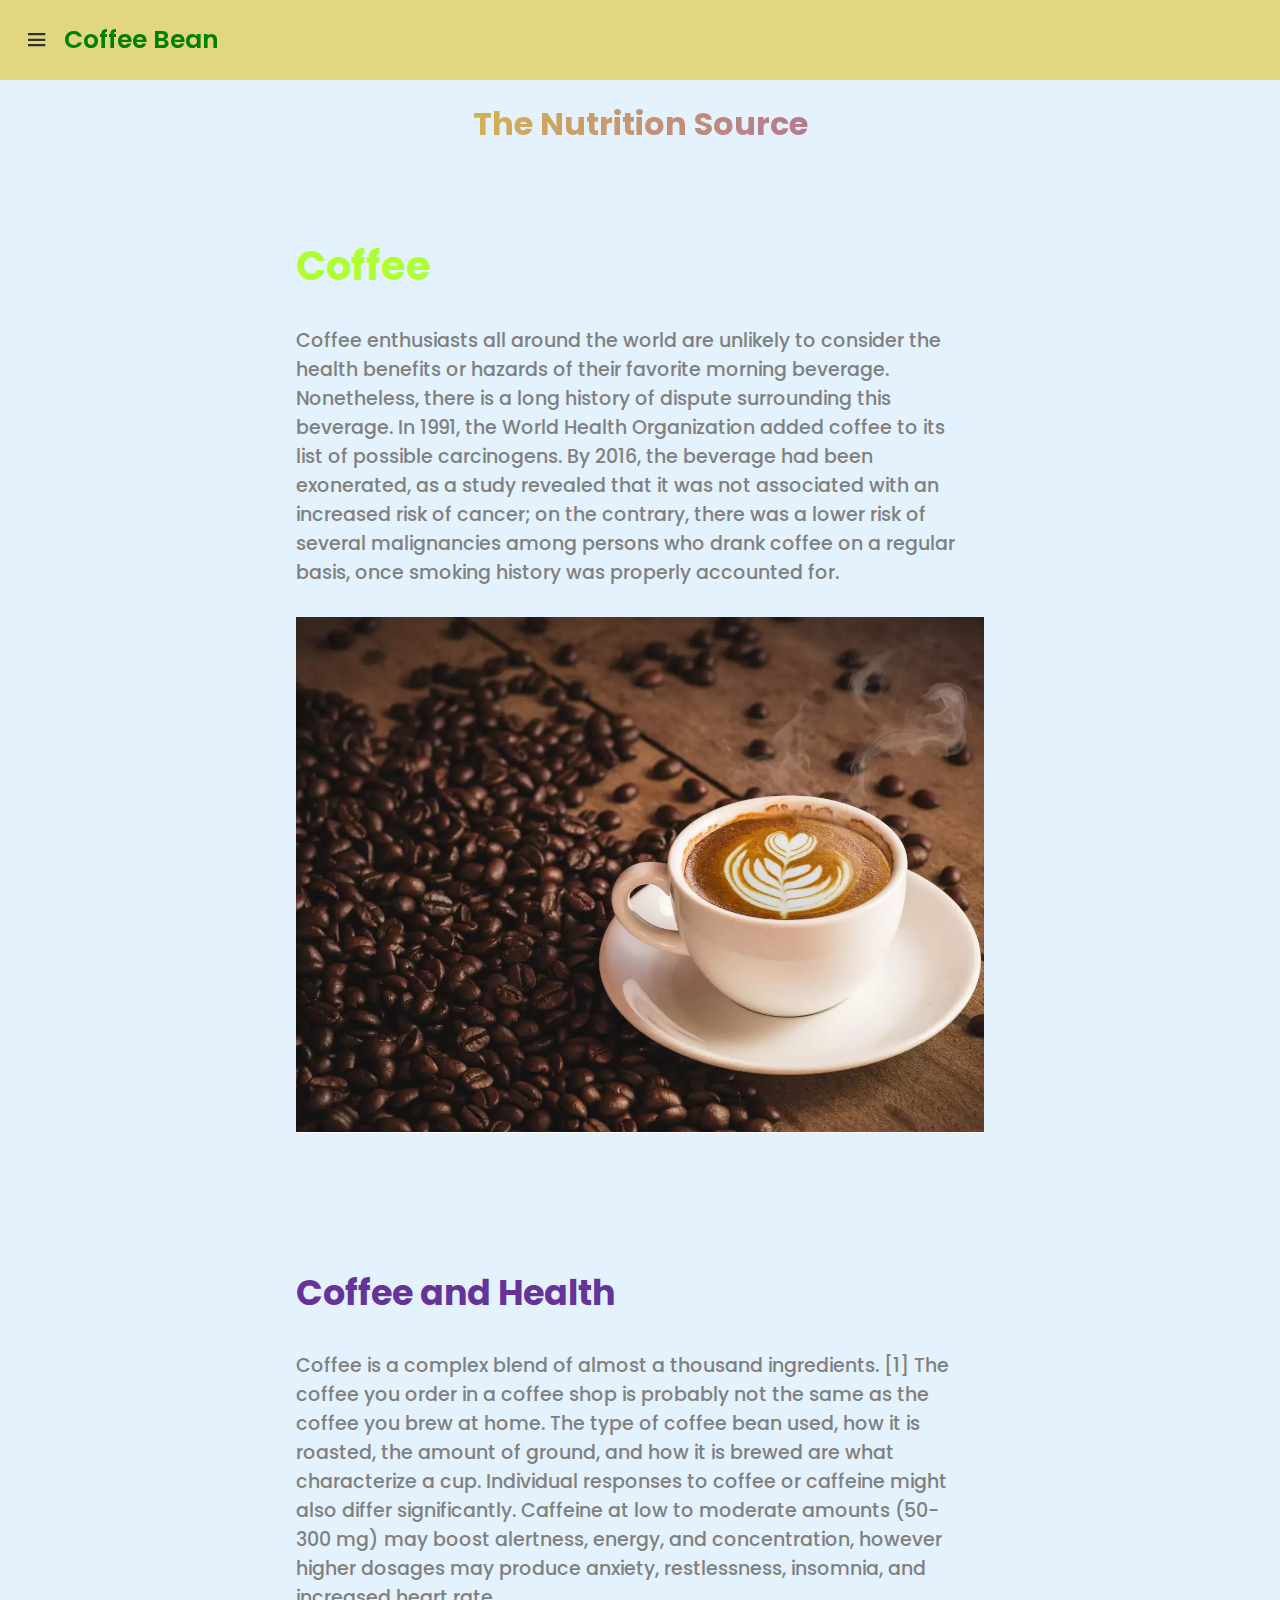
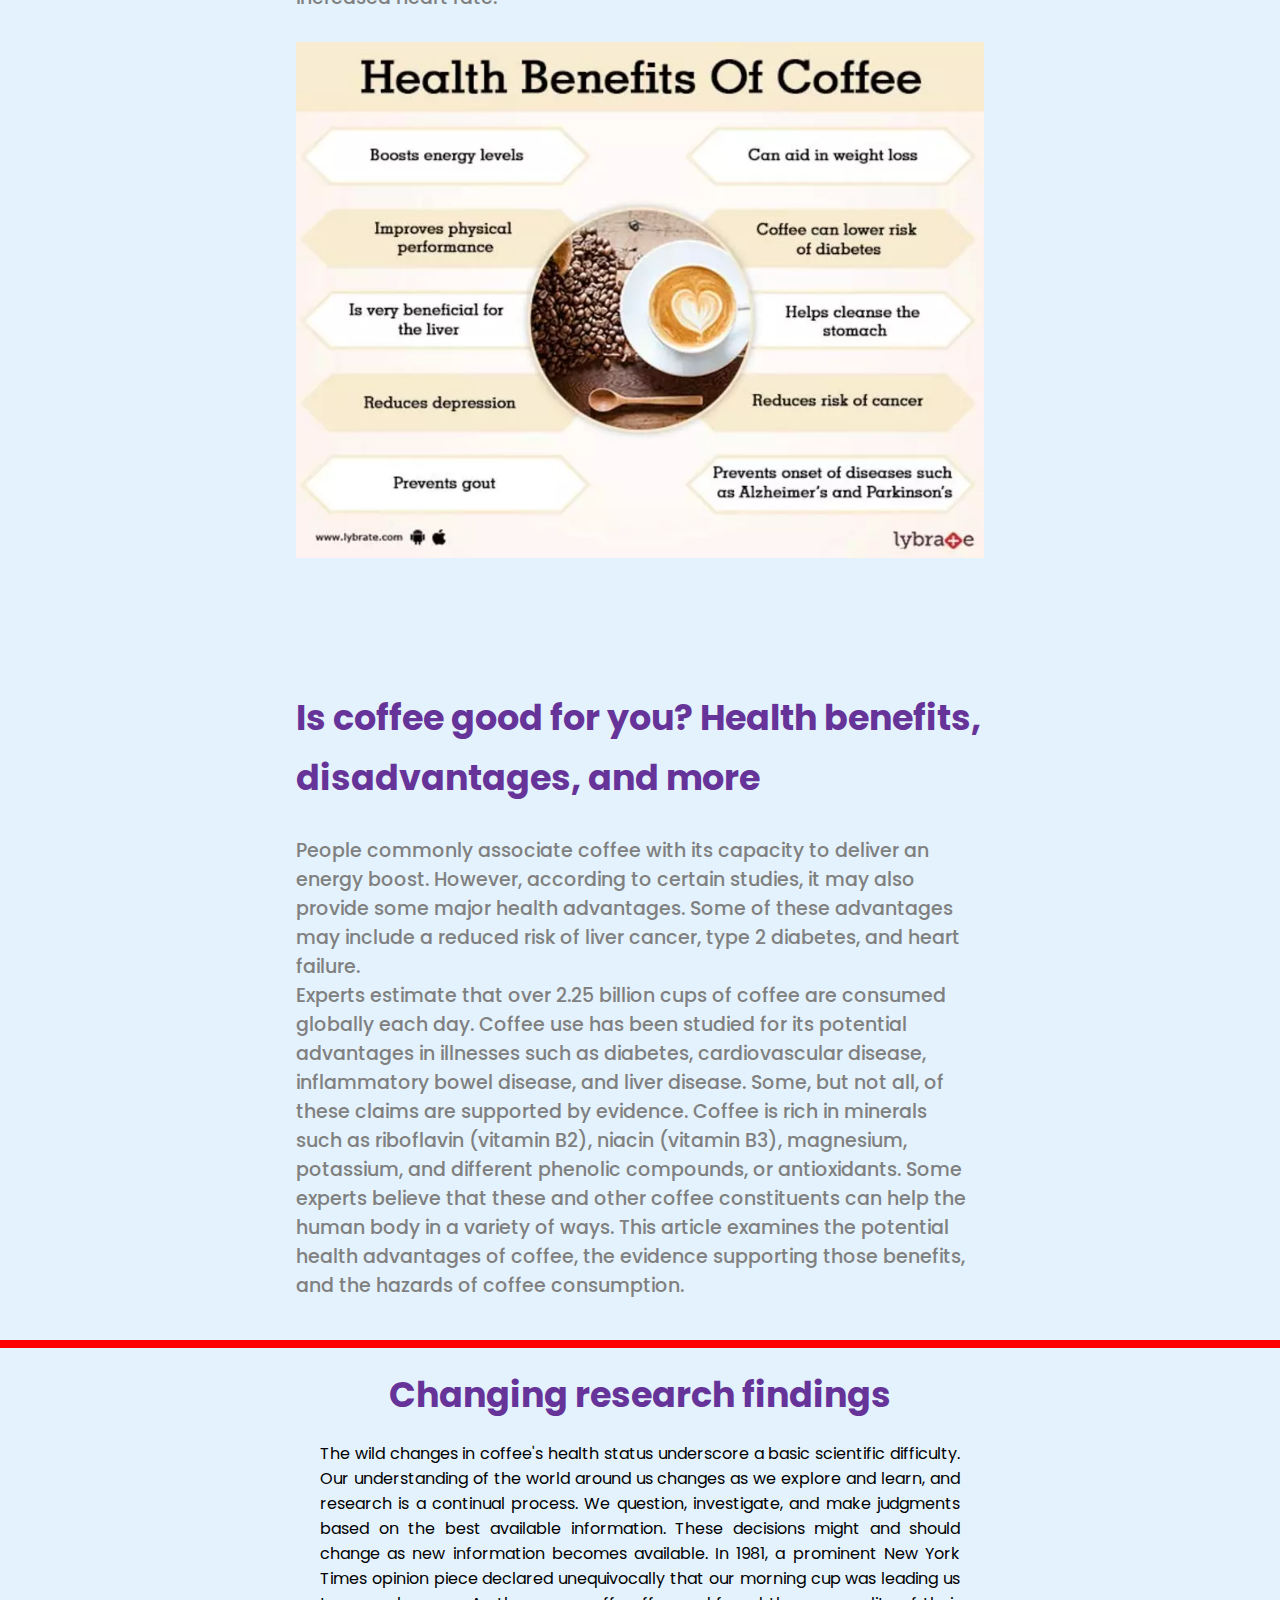
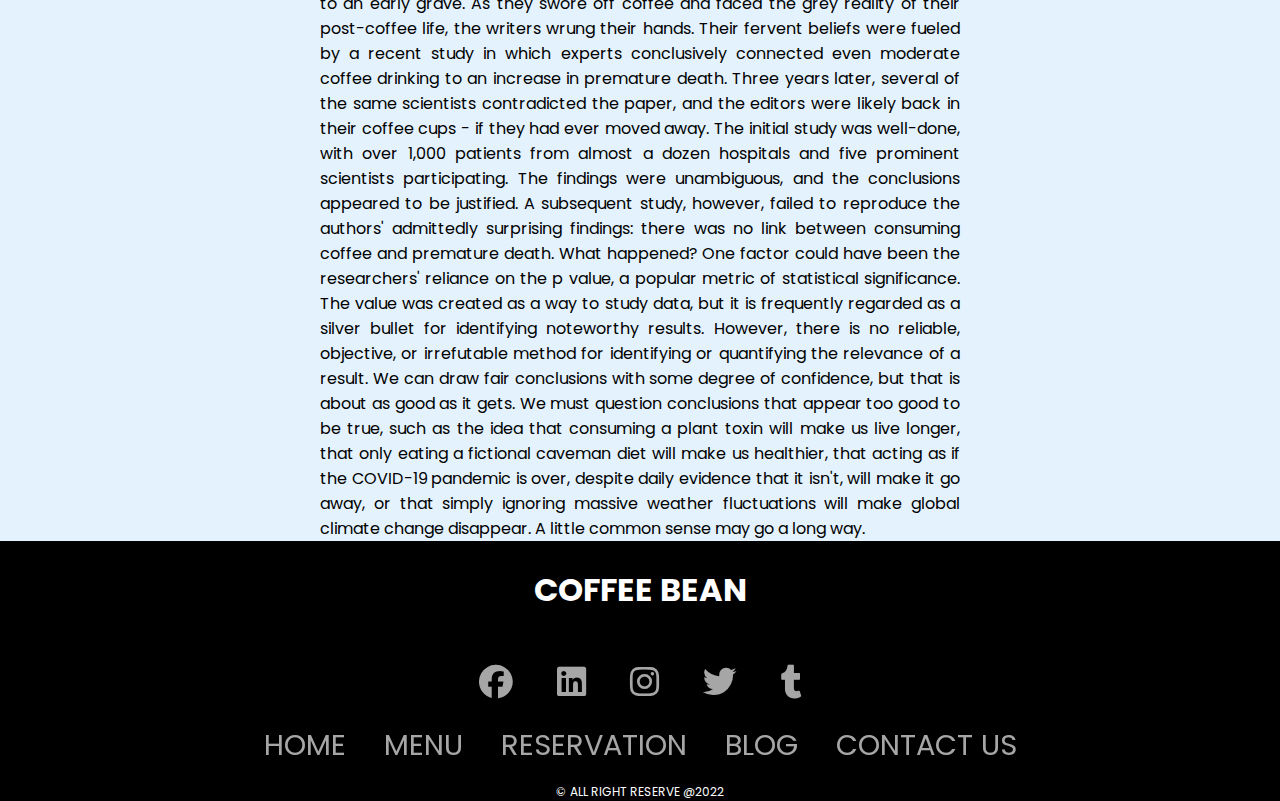
<file: index.html>
<!DOCTYPE html>
<html lang="en">
<head>
    <meta charset="UTF-8">
    <meta http-equiv="X-UA-Compatible" content="IE=edge">
    <meta name="viewport" content="width=device-width, initial-scale=1.0">
    <title>Coffee Sale</title>
    <link rel="stylesheet" href="css/style.css">
    <link href='https://unpkg.com/boxicons@2.1.4/css/boxicons.min.css' rel='stylesheet'>
    <link rel="stylesheet" href="https://cdnjs.cloudflare.com/ajax/libs/font-awesome/6.2.0/css/all.min.css">
   
</head>
<body>
    <nav>
        <div class="bars">
            <i class="bx bx-menu menu-icon"></i>
            <span class="barname">Coffee Bean</span>
        </div>

        <div class="sidebar">
            <div class="bars">
            <i class="bx bx-menu menu-icon"></i>
            <span class="inside-barname">Coffee Bean</span>
        </div>
            <div class="sidebar-content">
                <ul class="lists">
                    <li class="list">
                        <a href="index.html" class="nav-link">
                            <i class="bx bx-home icon"></i>
                            <span class="link">Home</span>
                        </a>
                    </li>
                    <li class="list">
                        <a href="menu.html" class="nav-link">
                            <i class="fa fa-folder icon"></i>
                            <span class="link">Menu</span>
                        </a>
                    </li>
                    <li class="list">
                        <a href="" class="nav-link">
                            <i class="bx bxs-book-alt icon"></i>
                            <span class="link">Reservation</span>
                        </a>
                    </li>
                    <li class="list">
                        <a href="" class="nav-link">
                            <i class="bx bxl-blogger icon"></i>
                            <span class="link">Blog</span>
                        </a>
                    </li>
                    <li class="list">
                        <a href="" class="nav-link">
                            <i class="bx bxs-contact icon"></i>
                            <span class="link">Contact Us</span>
                        </a>
                    </li>
                </ul>
                <div class="bottom-content">
                    <li class="list">
                        <a href="" class="nav-link">
                            <i class="bx bxs-user icon"></i>
                            <span class="link">Log In</span>
                        </a>
                    </li>
                    <li class="list">
                        <a href="Signup.html" class="nav-link">
                            <i class="bx bx-user-plus"></i>
                            <span class="link">Sign Up</span>
                        </a>
                    </li>
                </div>
            </div>
        </div>
    </nav>
    <section class="overlay"></section>
    <div class="title">
        <h1>The Nutrition Source</h1>
    </div>
    <!-- main content -->
    <div class="content">
        <div class="text">
            <h2>Coffee</h2>
            <p>Coffee enthusiasts all around the world are unlikely to consider the health benefits or hazards of their favorite morning beverage. Nonetheless, there is a long history of dispute surrounding this beverage. In 1991, the World Health Organization added coffee to its list of possible carcinogens. By 2016, the beverage had been exonerated, as a study revealed that it was not associated with an increased risk of cancer; on the contrary, there was a lower risk of several malignancies among persons who drank coffee on a regular basis, once smoking history was properly accounted for.
        </div>
        <a href="https://www.britannica.com/topic/coffee"><img src="img/picture1.jpg" title="Coffee"></a>
    </p>
    </div>
    <div class="content">
        <div class="text">
        <h2><span>Coffee and Health</span></h2>
            <p>Coffee is a complex blend of almost a thousand ingredients. [1] The coffee you order in a coffee shop is probably not the same as the coffee you brew at home. The type of coffee bean used, how it is roasted, the amount of ground, and how it is brewed are what characterize a cup. Individual responses to coffee or caffeine might also differ significantly. Caffeine at low to moderate amounts (50-300 mg) may boost alertness, energy, and concentration, however higher dosages may produce anxiety, restlessness, insomnia, and increased heart rate.
            </div>
        <a href="https://www.mayoclinic.org/healthy-lifestyle/nutrition-and-healthy-eating/expert-answers/coffee-and-health/faq-20058339"><img src="img/picture2.jpg" title="Coffee Benifits"></a>
    </p>
    </div>
    <div class="content">
        <div class="text">
            <h2><span>Is coffee good for you? Health benefits, disadvantages, and more</span></h2>
            <p>People commonly associate coffee with its capacity to deliver an energy boost. However, according to certain studies, it may also provide some major health advantages. Some of these advantages may include a reduced risk of liver cancer, type 2 diabetes, and heart failure.</p>
            <p>Experts estimate that over 2.25 billion cups of coffee are consumed globally each day. Coffee use has been studied for its potential advantages in illnesses such as diabetes, cardiovascular disease, inflammatory bowel disease, and liver disease. Some, but not all, of these claims are supported by evidence.

                Coffee is rich in minerals such as riboflavin (vitamin B2), niacin (vitamin B3), magnesium, potassium, and different phenolic compounds, or antioxidants. Some experts believe that these and other coffee constituents can help the human body in a variety of ways. This article examines the potential health advantages of coffee, the evidence supporting those benefits, and the hazards of coffee consumption.</p>
        </div>
    </div>
    <hr color="red" size="10">
    <div class="articles">
        <div class="inner-articles">
            <h2><span>Changing research findings</span></h2>
            <center><p>The wild changes in coffee's health status underscore a basic scientific difficulty. Our understanding of the world around us changes as we explore and learn, and research is a continual process. We question, investigate, and make judgments based on the best available information. These decisions might and should change as new information becomes available.
            In 1981, a prominent New York Times opinion piece declared unequivocally that our morning cup was leading us to an early grave. As they swore off coffee and faced the grey reality of their post-coffee life, the writers wrung their hands. Their fervent beliefs were fueled by a recent study in which experts conclusively connected even moderate coffee drinking to an increase in premature death.
            Three years later, several of the same scientists contradicted the paper, and the editors were likely back in their coffee cups - if they had ever moved away.

The initial study was well-done, with over 1,000 patients from almost a dozen hospitals and five prominent scientists participating. The findings were unambiguous, and the conclusions appeared to be justified. A subsequent study, however, failed to reproduce the authors' admittedly surprising findings: there was no link between consuming coffee and premature death.
What happened? One factor could have been the researchers' reliance on the p value, a popular metric of statistical significance. The value was created as a way to study data, but it is frequently regarded as a silver bullet for identifying noteworthy results.

However, there is no reliable, objective, or irrefutable method for identifying or quantifying the relevance of a result. We can draw fair conclusions with some degree of confidence, but that is about as good as it gets.
We must question conclusions that appear too good to be true, such as the idea that consuming a plant toxin will make us live longer, that only eating a fictional caveman diet will make us healthier, that acting as if the COVID-19 pandemic is over, despite daily evidence that it isn't, will make it go away, or that simply ignoring massive weather fluctuations will make global climate change disappear. A little common sense may go a long way.</p></center>

        </div>
    </div>
    <div class="footer">
        <div class="inner-footer">
            <br>
            <h1>Coffee Bean</h1>
            <br><br>
            <a href="https://web.facebook.com/?_rdc=1&_rd"><i class="fa-brands fa-facebook"></i></a>
            <a href="https://www.linkedin.com/in/froillan-kim-b-edem-5b591b252/"><i class="fa-brands fa-linkedin"></i></a>
            <a href="https://www.instagram.com/froillankimbedem/"><i class="fa-brands fa-instagram"></i></a>
            <a href="https://twitter.com/home"><i class="fa-brands fa-twitter"></i></a>
            <a href="https://www.tumblr.com/explore/trending?source=homepage_explore"><i class="fa-brands fa-tumblr"></i></a>
        </div>
        <ul class="list">
            <li>
                <a href="index.html">Home</a>
            </li>
            <li>
                <a href="#menu">Menu</a>
            </li>
            <li>
                <a href="#reservation">Reservation</a>
            </li>
            <li>
                <a href="#blog">Blog</a>
            </li>
            <li>
                <a href="#contactus">Contact Us</a>
            </li>
        </ul>
        <p class="copyright">
            &copy; All Right Reserve @2022
        </p>
        <a id="contactus"></a>
    </div>
</div>

    <script>
        const navBar = document.querySelector("nav"),
      menuBtns = document.querySelectorAll(".menu-icon"),
      overlay = document.querySelector(".overlay");

      menuBtns.forEach((menuBtn) => {
    menuBtn.addEventListener("click", () => {
        navBar.classList.toggle("open");
    });
});

overlay.addEventListener("click", () =>{
    navBar.classList.remove("open");
});
    </script>
</body>
</html>
</file>
<file: css/style.css>
@import url('https://fonts.googleapis.com/css2?family=Black+Han+Sans&family=Poppins:wght@500&display=swap');
*{
    font-family: 'Poppins', sans-serif;
    margin: 0;
    padding: 0;
    box-sizing: border-box;
}
body{
    min-height: 100%;
    background: #e3f2fd;
}
nav{
    position: fixed;
    top: 0;
    left: 0;
    height: 80px;
    width: 100%;
    background: #E3D681;
    box-shadow: 0 0 1px rgba(0, 0, 0, .1);
    display: flex;
    align-items: center;
}
nav .bars{
    display: flex;
    align-items: center;
    margin: 0 24px;
}
.bars .menu-icon{
    color: #333;
    font-size: 26px;
    margin-right: 14px;
    cursor: pointer;
}
.bars .barname{
    color: green;
    font-size: 25px;
    font-weight: 600;
}
.inside-barname{
    font-size: 25px;
    font-weight: 600;
    color: black;
}
nav .sidebar{
    position: fixed;
    top: 0;
    left: -100%;
    background:  #EEE5A7 ;
    height: 100%;
    width: 260px;
    box-shadow: 0 5px 10px rgba(0, 0, 0, .1);
    padding: 20px 0px;
    transition: all 0.4s ease;
}   
nav.open .sidebar{
    left: 0;
}
.sidebar .sidebar-content{
    display: flex;
    flex-direction: column;
    height: 100%;
    justify-content: space-between;
    padding: 30px 16px;
}
.sidebar-content .list{
    list-style: none;
}
.list .nav-link{
    display: flex;
    align-items: center;
    text-decoration: none;
    padding: 14px 12px;
    margin: 8px 0;
    border-radius: 5px;
}
.lists .nav-link:hover{
    background-color: #3caa3c;
}
.nav-link .icon{
    margin-right: 15px;
    font-size: 20px;
    color: #707070;
}
.nav-link .link{
    font-size: 16px;
    color: #707070;
    font-weight: 700;
}
.lists .nav-link:hover .icon,
.lists .nav-link:hover .link{
    color: #fff;
}
.overlay{
    position: fixed;
    top: 0;
    left: -100%;
    height: 1000vh;
    width: 200%;
    opacity: 0;
    background: rgba(0, 0, 0, 0.3);
    transition: all 0.4s ease;
    pointer-events: none;
}
nav.open ~ .overlay{
    left: 260px;
    opacity: 1;
    pointer-events: auto;
}
.title h1{
    margin-top: 100px;
    text-align: center;
    /* border: 1px solid black ; */
    background-image: linear-gradient(110deg, yellow, blueviolet);
    background-clip: text;
    -webkit-background-clip: text;
    color: transparent;
    margin-bottom: 40px;
}
.content{
    margin-top: 15px;
    display: grid;
    padding: 40px;
    width: 60%;
    margin: 3rem auto 0 auto;
}
.content img{
    width: 100%;
    display: block;
    margin-top: 30px;
}
.content h2{
    color: greenyellow;
    margin-bottom: 30px;
    font-size: 40px;
}
.content p{
    color: grey;
    margin-right: 15px;
    font-weight: 500;
    font-size: 19px;
}
.articles{
    display: grid;

}
.articles h2{
    text-align: center;
    margin-top: 20px;
}
.articles p{
    width: 50%;
    text-align: justify;
    margin-top: 20px;
}
.footer{
    text-transform: uppercase;
    background-color: #000;
    margin-top: -10px;
}
.footer .inner-footer{
    text-align: center;
    padding-bottom: 20px;
    margin-top: 10px;
    color: white;
}
.footer .inner-footer a{
    font-size: 2.1rem;
    color: inherit;
    line-height: 38px;
    display: inline-block;
    border-radius: 40%;
    margin: 0 20px;
    opacity: 0.65;
}
.footer .inner-footer a:hover{
    opacity: 0.9;
    transform: scale(1.3);
}
.footer ul{
    margin-top: 0;
    padding: 0;
    list-style: none;
    font-size: 1.8rem;
    line-height: 1.6;
    margin-bottom: 0;
    text-align: center;
}
.footer ul li a{
    color: white;
    text-decoration: none;
    opacity: 0.65;
}
.footer ul li{
    display: inline-block;
    padding: 0 15px;
}
.footer ul li a:hover{
    opacity: 1;
}
.footer .copyright{
    margin-top: 15px;
    text-align: center;
    font-size: 12px;
    color: white;
}

span{
    color: rebeccapurple;
    font-size: 35px;
}
@media screen and (max-width:700px){
    .content{
        width: 100%;
        margin:0px;
        background-color: white;
        justify-content: space-around;
        display: grid;
    }
    .content img{
        /* height: 0px;
        width: 0px; */
        margin-top: 20px;
        margin-left: -20px;
    }
    .content p{
        color: grey;
        margin-right: 10px;
        text-align: justify;
        margin-left: -30px;
    }
    .content h2{
        color: greenyellow;
        margin-left: -30px;
        margin-bottom: 10px;
    }
    .articles p{
        width: 100%;
    }
    span{
        font-size: 25px;
        color: red;
    }
    .content img{
        transition: 0.3s;
    }
    .content img:hover{
        transform: scale(1.04);
    }
}
</file>
